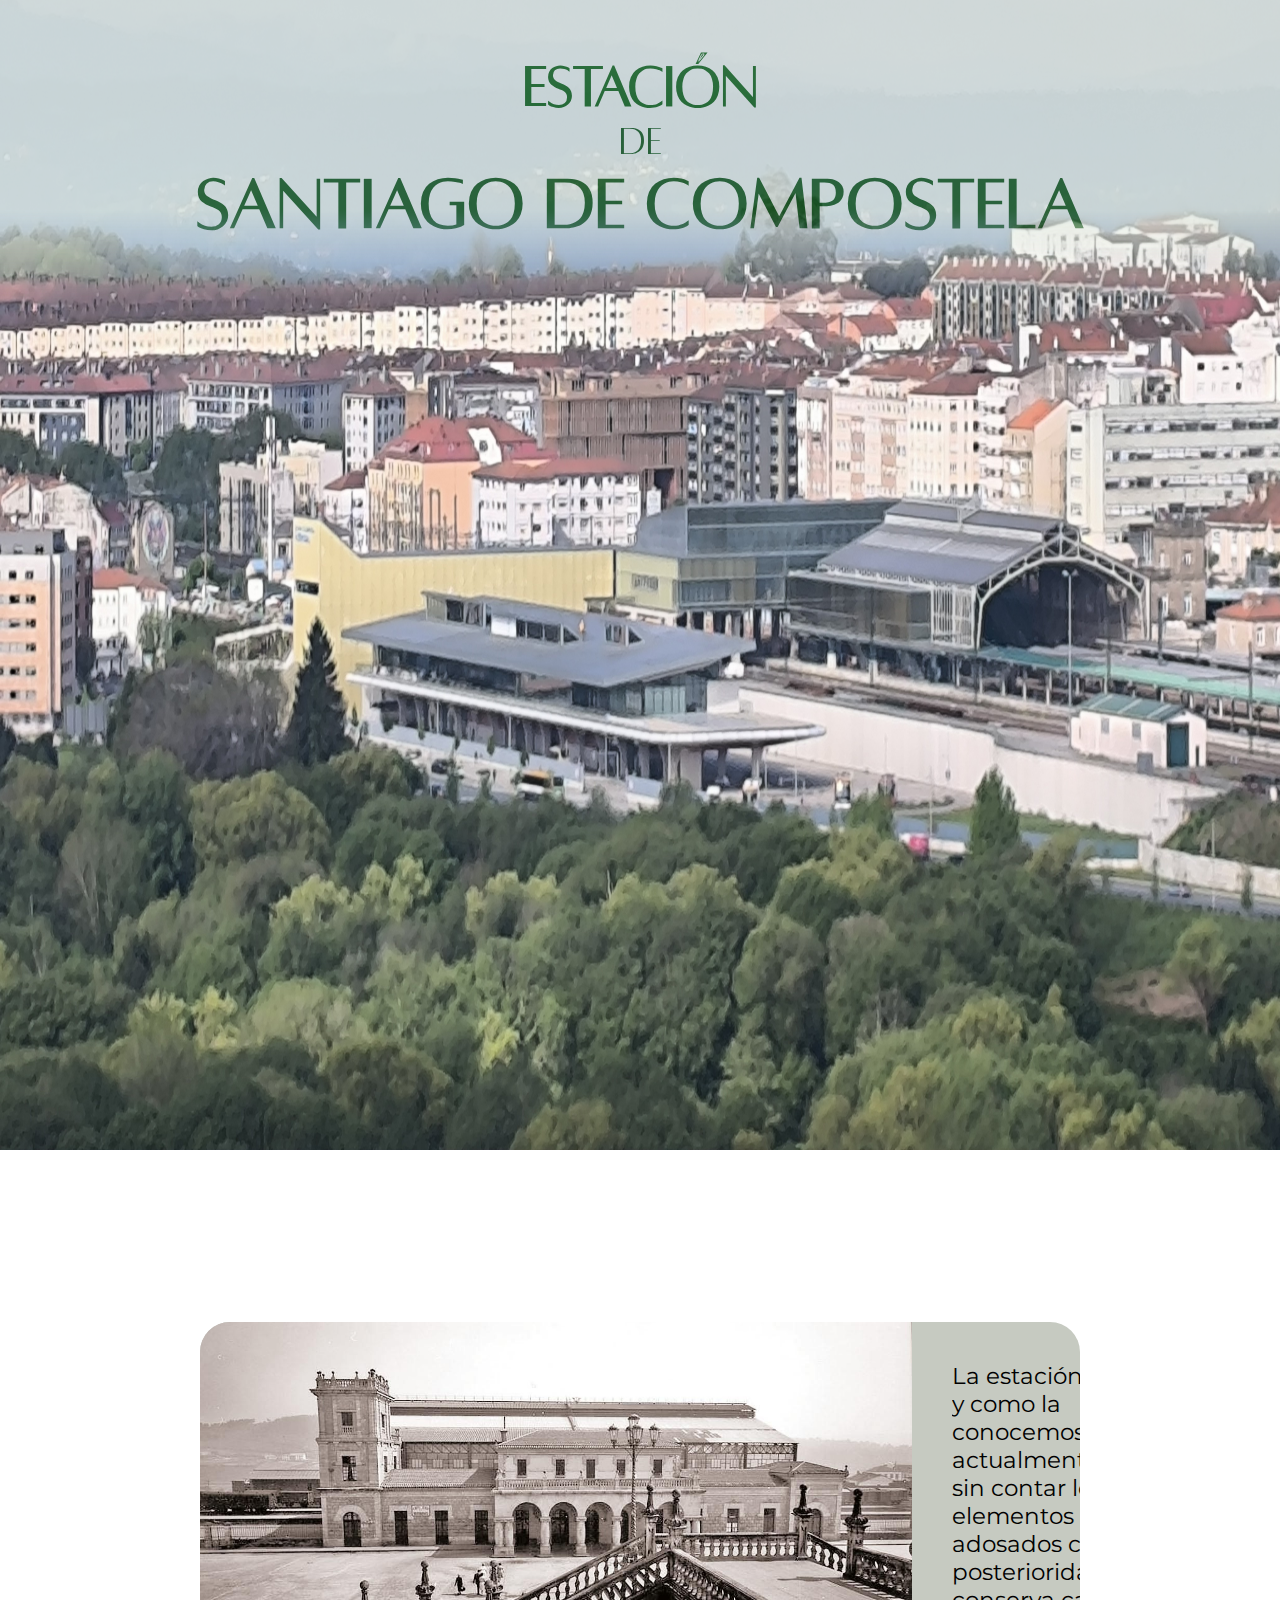
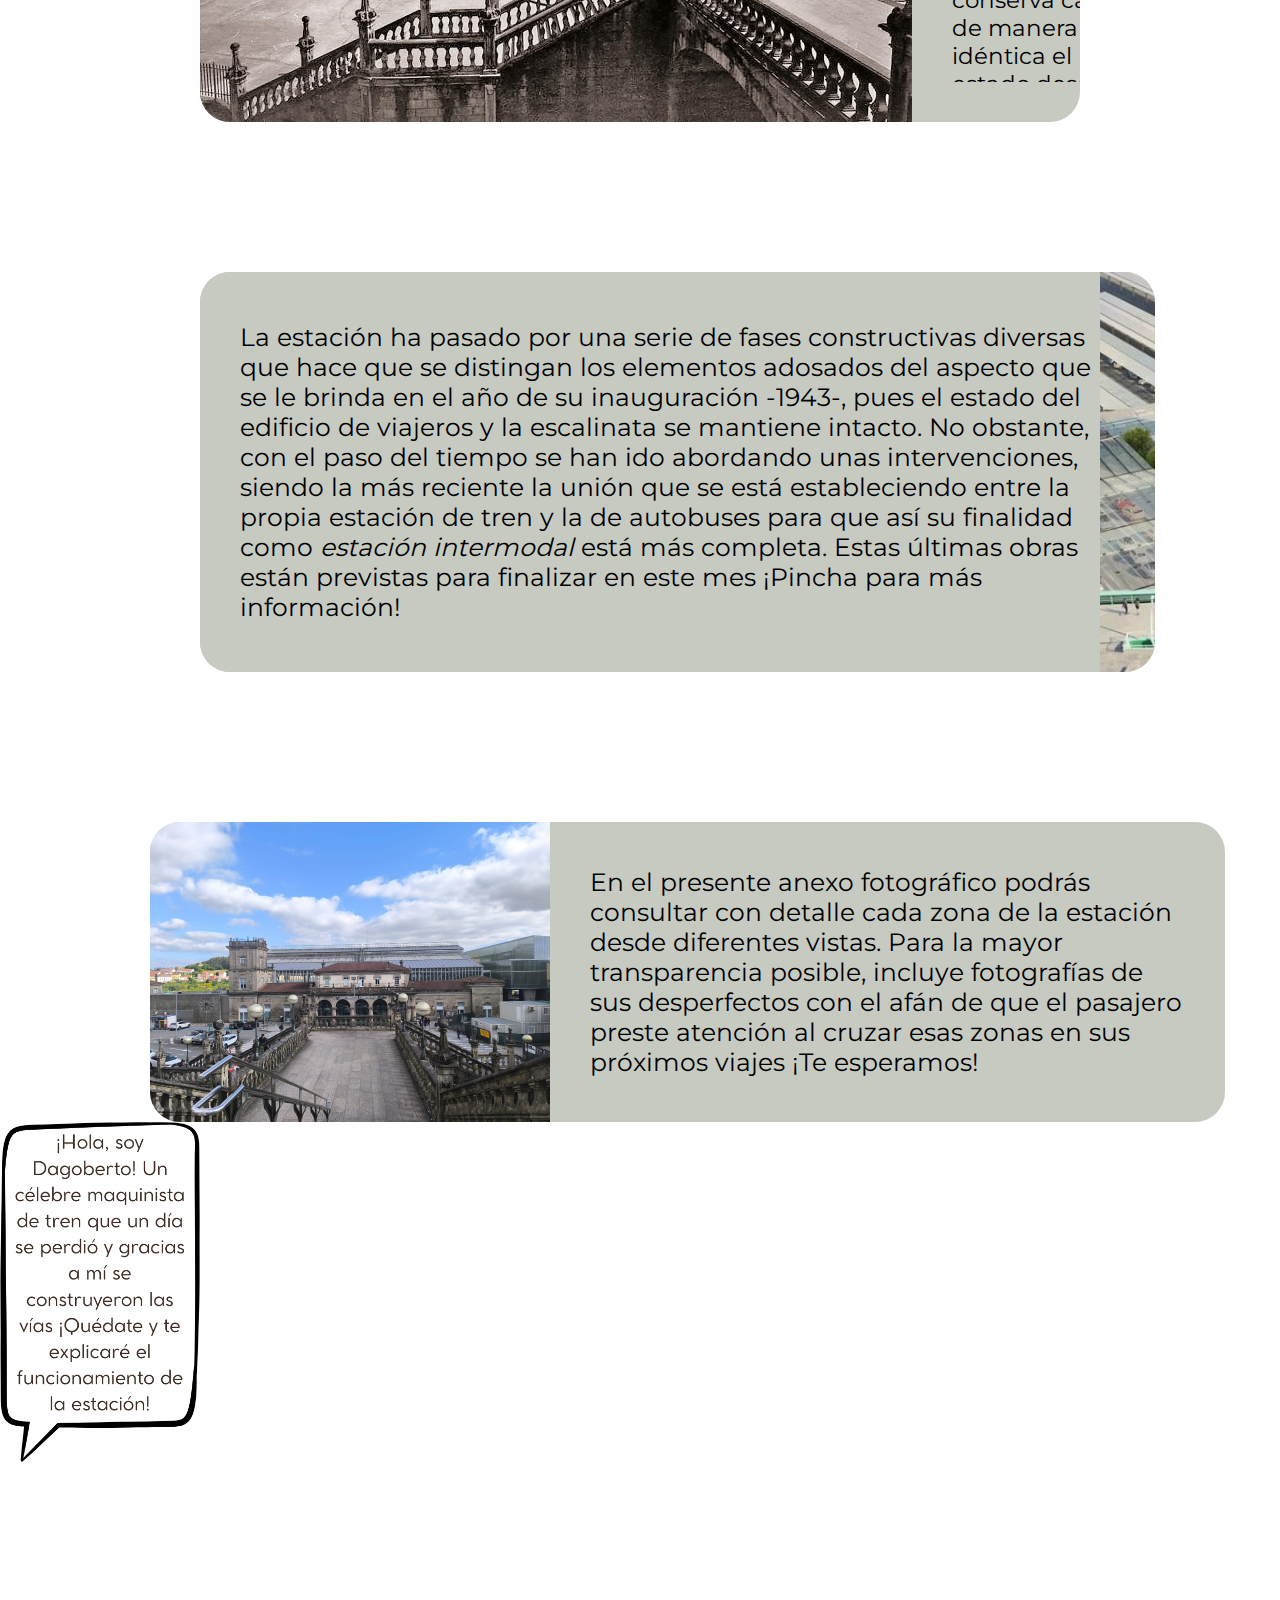
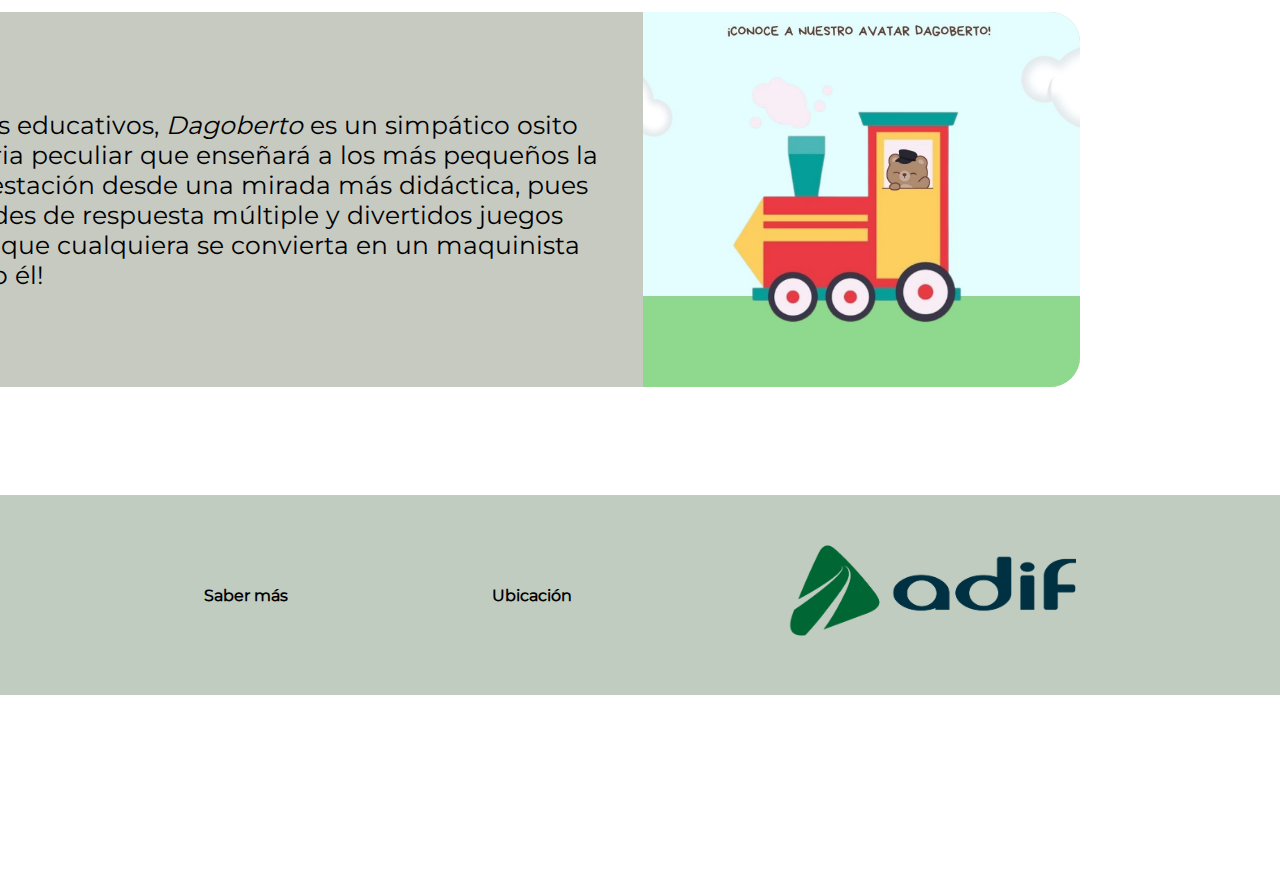
<file: index.html>
<!DOCTYPE html>
<html>
    <head>
        <title>Estación de Santiago de Compostela</title>
        <link rel="stylesheet" href="style.css">
        <meta name="viewport" content="width=device-width, initial-scale=1.0">
    </head>
       
    <body>
        <header>
            <a href="./">
            <div class="cabecera">
                <h1>ESTACIÓN</h1> <span>de</span> 
                <h1>santiago de Compostela</h1> 
            </div>
             </a>
        </header>
        
        <br>
        <br>
        <br>
        <br>
        <main>
            <section>
                <article class="apartados">   
                    <a href="./historia.html">
                        <figure>
                            <img src="./images/estacionantigua.jpeg" 
                                style="height: 400px"
                                alt="Una foto antigua de la estación"
                                title="Una foto antigua de la estación"
                            />
                            <figcaption> La estación tal y como la conocemos actualmente -sin contar los elementos adosados con posterioridad- conserva casi de manera idéntica el estado desde el año que se inauguró: 1943. 
                                Tras un largo proceso burocrático, se decide desplazar la estación de carácter provisional dispuesta en Cornes (parroquia de Conxo, municipio posteriormente anexionado a la ciudad de Santiago) a donde se encuentra actualmente por la distancia que existía entre esta y el tejido urbano. 
                                Es en esa primera estación donde se inaugura la primera línea ferroviaria: Cornes-Carril.
                            </figcaption>
                        </figure>
                    </a>
                </article>
                <article class="apartados">   
                    <a href="./intervenciones.html">
                        <figure>
                            <figcaption> <p>La estación ha pasado por una serie de fases constructivas diversas que hace que se distingan 
                                los elementos adosados del aspecto que se le brinda en el año de su inauguración -1943-, 
                                pues el estado del edificio de viajeros y la escalinata se mantiene intacto. 
                                No obstante, con el paso del tiempo se han ido abordando unas intervenciones, 
                                siendo la más reciente la unión que se está estableciendo entre la propia estación de tren y 
                                la de autobuses para que así su finalidad como <em>estación intermodal</em> está más completa. Estas últimas 
                                obras están previstas para finalizar en este mes ¡Pincha para más información!</p>
                            </figcaption>
                            <img src="./images/estacionnueva.jpg" 
                                style="height: 600px"
                                alt="Una foto del proyecto finalizado de la estación intermodal"
                                title="Estación intermodal finalizado"
                            />
                        </figure>
                    </a>
                </article>
                <article class="apartados">   
                    <a href="./historia.html">
                        <figure>
                            <img src="./images/WhatsApp Image 2025-05-26 at 10.58.53.jpeg" 
                                style="height: 300px"
                                alt="Una foto antigua de la estación"
                                title="Una foto antigua de la estación"
                            />
                            <figcaption> En el presente anexo fotográfico podrás consultar con detalle cada zona de la estación desde diferentes vistas. Para la mayor transparencia posible, incluye fotografías de sus desperfectos con el afán de que el pasajero preste atención al cruzar esas zonas en sus próximos viajes ¡Te esperamos!
                            </figcaption>
                        </figure>
                    </a>
                </article>
                <img id="bocadillo" src="./images/AVATAR CON BOCADILLO.png"/>
                <article class="apartados">   
                    <a href="./historia.html">
                        <figure>
                            <figcaption> Con propósitos educativos, <em>Dagoberto</em> es un simpático osito con una historia peculiar que enseñará a los más pequeños la historia de la estación desde una mirada más didáctica, pues junta actividades de respuesta múltiple y divertidos juegos que permiten que cualquiera se convierta en un maquinista experto, ¡como él!
                            </figcaption>
                             <img src="./images/mascotatren.jpeg" 
                                style="height: 375px"
                                alt="Una foto antigua de la estación"
                                title="Una foto antigua de la estación"
                            />
                        </figure>
                    </a>
                </article>               
            </section>  
            <br>
        <br>
        <br>
        <br>
        <br>
        <br>
        </main> 
        
        <div id="footerrange">
            <footer>
                <a href="https://es.wikipedia.org/wiki/Estación_de_Santiago_de_Compostela" target="_blank">
                    
                        Saber más
                    
                </a>
                <a href="https://www.google.es/maps/place/Santiago+de+Compostela/@42.8707911,-8.5472999,17z/data=!3m1!4b1!4m6!3m5!1s0xd2efe3ea5926267:0x746736be36a8643a!8m2!3d42.8707911!4d-8.5447196!16s%2Fg%2F121mkr43?hl=es&entry=ttu&g_ep=EgoyMDI1MDUyMS4wIKXMDSoASAFQAw%3D%3D" target="_blank">
                    
                        Ubicación
                    
                </a>
                <div>
                    <img src="./images/L_horiz_sin_des_CMYK.png" width="300"/>
                </div>
            </footer>
        </div>    
         
         
    </body>
    
</html>
</file>
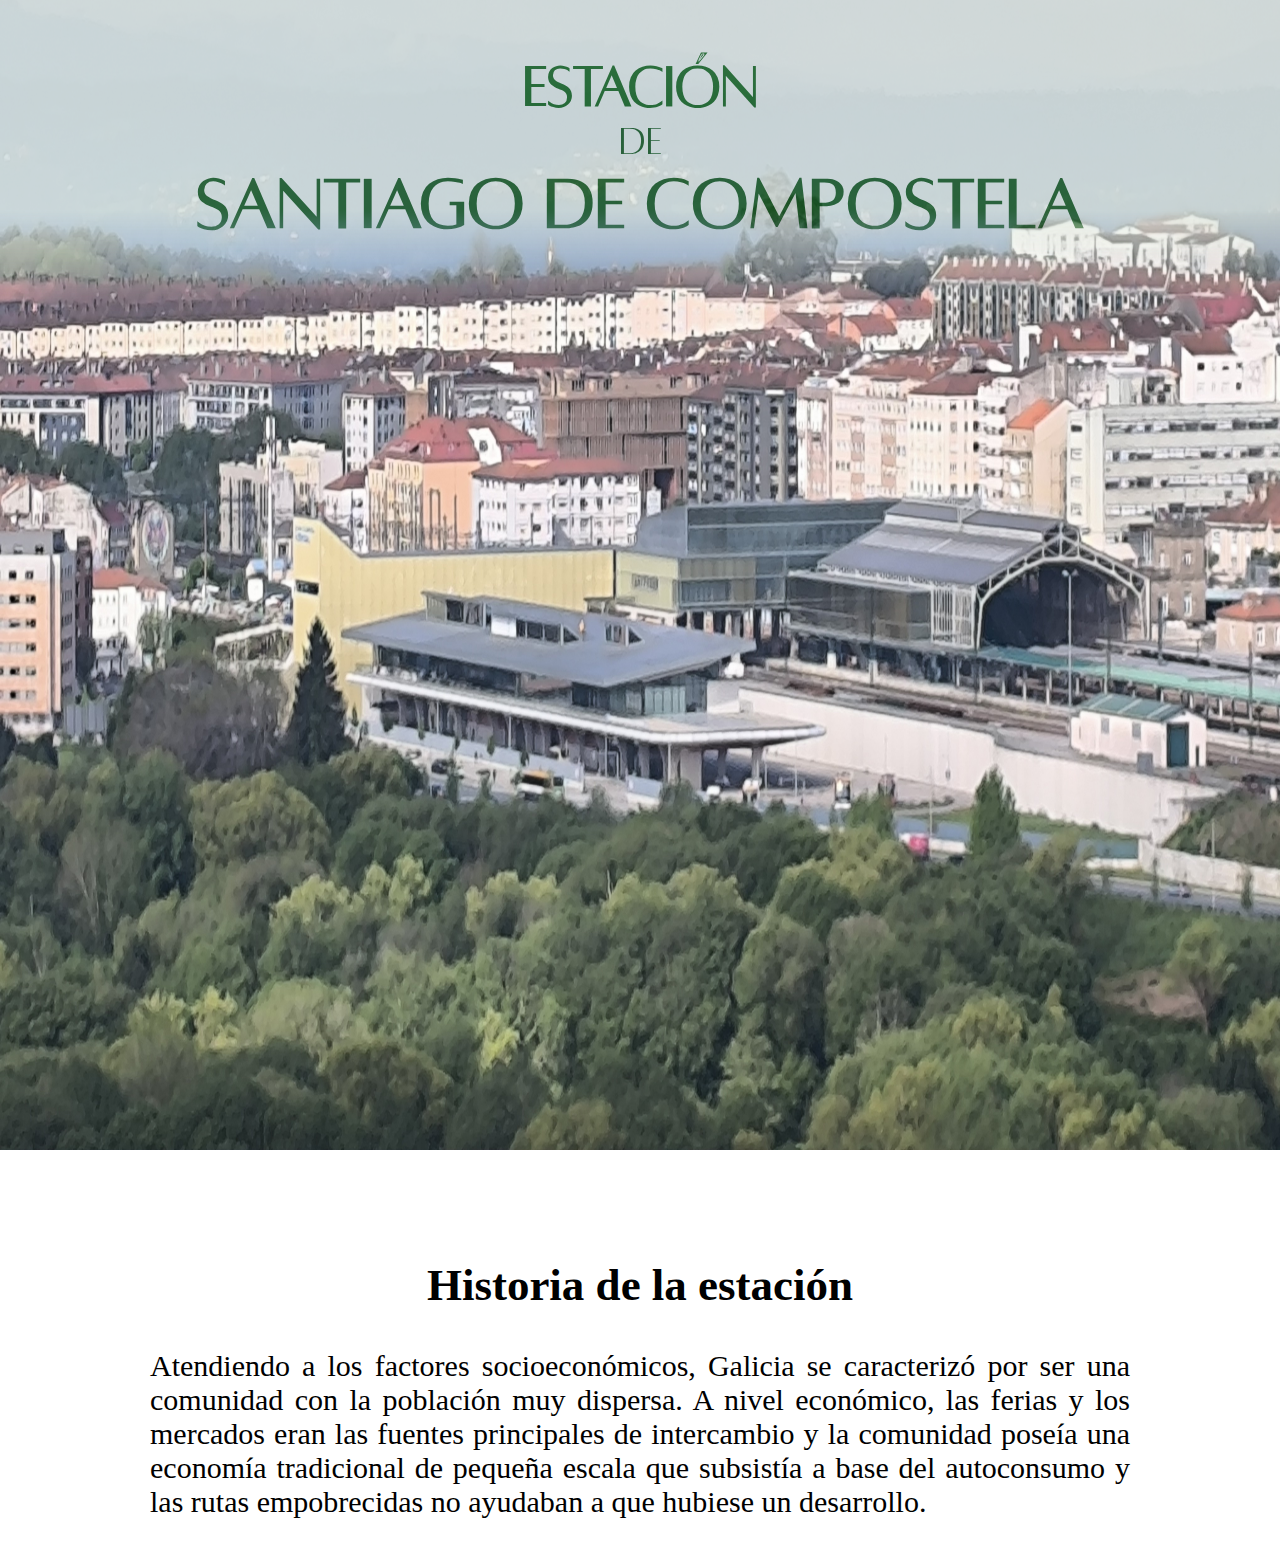
<file: historia.html>
<!DOCTYPE html>
<html>
    <head>
        <title>Estación de Santiago de Compostela</title>
        <link rel="stylesheet" href="style.css">
        <meta name="viewport" content="width=device-width, initial-scale=1.0">
    </head>
       
    <body>
        <header>
        <a href="/index.html">
        <div class="cabecera">
            <h1>ESTACIÓN</h1> <span>de</span> 
            <h1>santiago de Compostela</h1> 
        </div>
        </a>
        </header>
        <br>
        <br>
        <br>
        <br>
        <article id="sectiontitle">
            <h2>Historia de la estación</h2>
            <p>Atendiendo a los factores socioeconómicos, Galicia se caracterizó por ser
            una comunidad con la población muy dispersa. A nivel económico, las ferias y los
            mercados eran las fuentes principales de intercambio y la comunidad poseía una
            economía tradicional de pequeña escala que subsistía a base del autoconsumo y
            las rutas empobrecidas no ayudaban a que hubiese un desarrollo.</p>
        </article>
     
    </body>
</html>
</file>
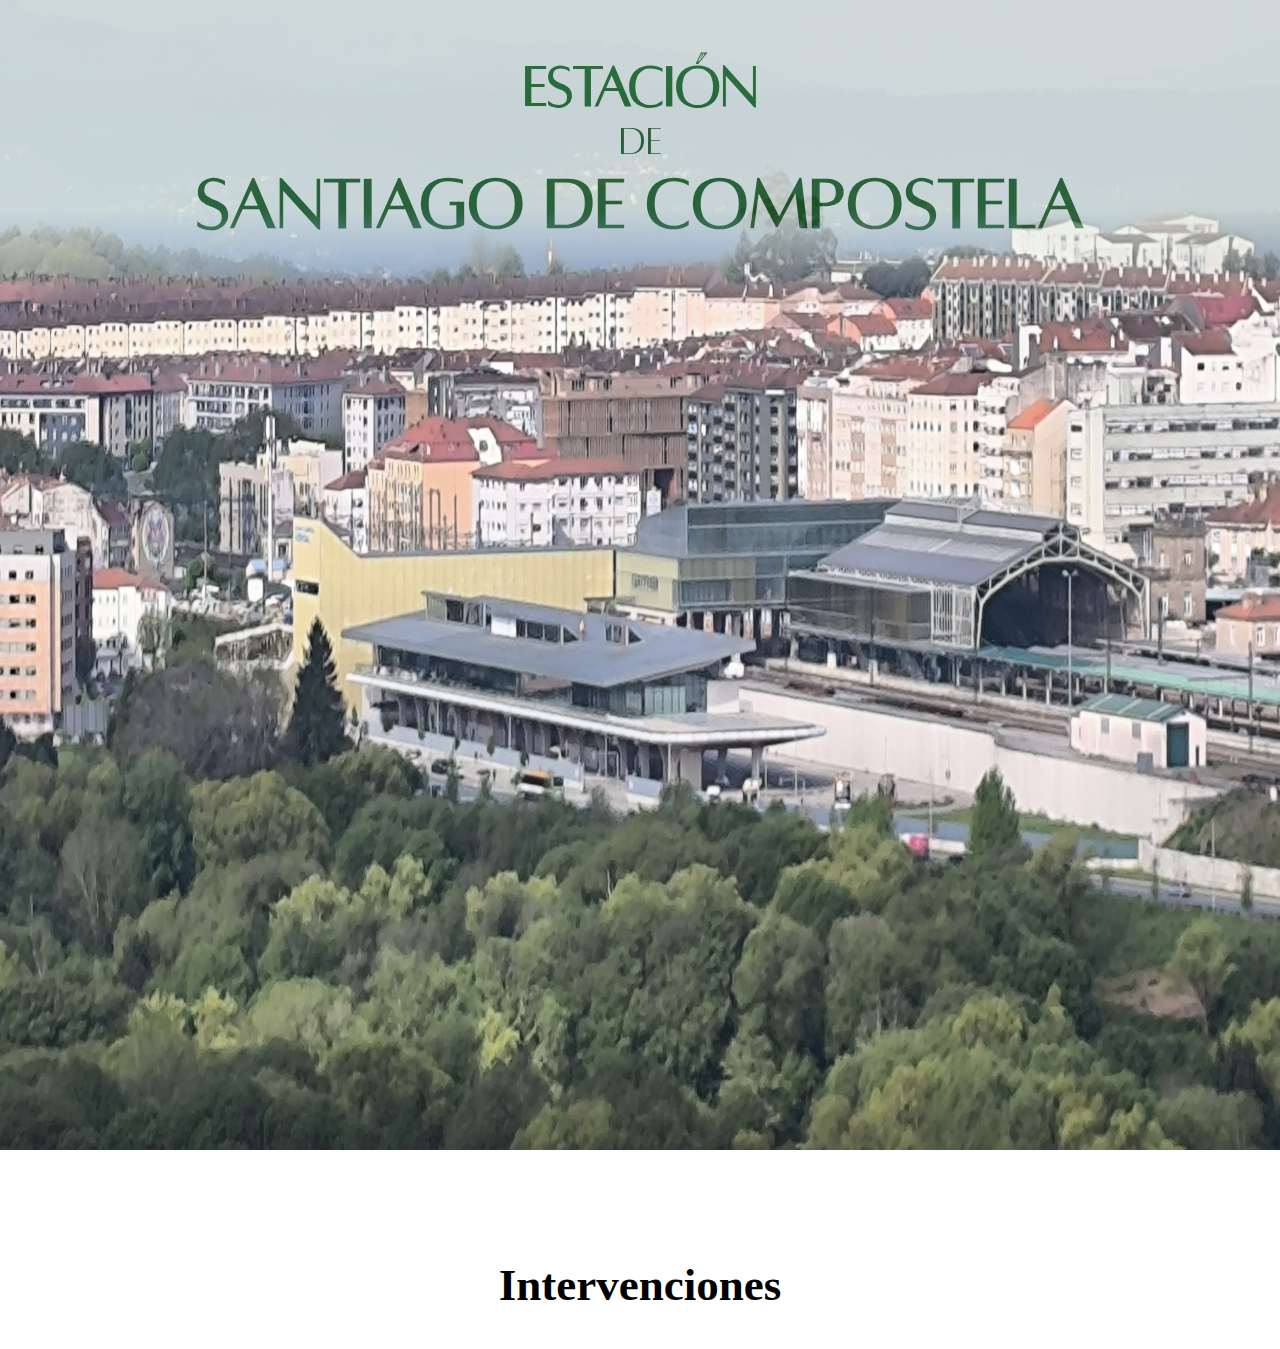
<file: intervenciones.html>
<!DOCTYPE html>
<html>
    <head>
        <title>Estación de Santiago de Compostela</title>
        <link rel="stylesheet" href="style.css">
        <meta name="viewport" content="width=device-width, initial-scale=1.0">
    </head>
       
    <body>
        <header>
        <a href="/index.html">
        <div class="cabecera">
            <h1>ESTACIÓN</h1> <span>de</span> 
            <h1>santiago de Compostela</h1> 
        </div>
        </a>
        </header>
        <br>
        <br>
        <br>
        <br>
        <article id="sectiontitle">
            <h2>Intervenciones</h2>
            <p>
            </p>
        </article>
     
    </body>
</html>
</file>
<file: style.css>
@font-face {
    font-family: "alta";
    src: url("fonts/alta-regular.woff2") format("woff2");
    font-weight: normal;
    font-style: normal;
}

@font-face{
    font-family: "montserrat";
    src: url("fonts/Montserrat-VariableFont_wght.woff2") format("woff2");
    font-weight: normal;
    font-style: normal;
}

body {
    margin: 0;
    background-image: url("./images/fondoinicio2.jpg");
    background-size: 100% 1150px;
    background-repeat: no-repeat;
    background-position-x: center;
    position: relative;
    display: flex;
    flex-direction: column;
}

.cabecera h1 {
    font-size: 75px;
    margin: 0;
}

.cabecera {
    height: 300px;
    width: 100%;
    box-sizing: border-box;
    background-color: rgb(228, 236, 223);
    padding: 0;
    margin: 0;
    text-align: center;
    font-family: "alta", sans-serif;
    display: flex;
    flex-direction: column;
    justify-content: center;
    opacity: 70%;
    position: sticky;
    top: 0;
    mask-image: linear-gradient(to bottom, black 70%, transparent 100%);
  
}

.cabecera span {
    font-size: 40px;
     color:rgb(2, 73, 2) ;
}

.cabecera :first-child {
    font-size: 60px;
    color: rgb(1, 87, 1);
}

.cabecera :last-child {
    color: rgb(2, 73, 2);
}


#fondo {
    width: 100%;
}

header {
    height: 1150px;
}

#sectiontitle {
    font-size: 30px;
    width: vh;
    margin-left: 150px;
    margin-right: 150px;
}

#sectiontitle h2 {
    text-align: center;
}

#sectiontitle p {
    text-align: justify;
    margin-left: 10;
}
a {
    text-decoration: none;
}

a:visited{
    color: initial;
}

section {
    display: flex;
    flex-direction: column;
}

.apartados {
    margin-right: 200px;
    margin-left: 200px;
    margin-top: 150px;
    height: 300px;
    overflow: hidden;
    font-family:"montserrat";
    background-color: rgb(198, 202, 193);
    transition-duration: 200ms;
    border-radius: 30px;
}

.apartados:first-child {
    margin-top: 100px;
    height: 400px;
}

.apartados:nth-child(2){
    margin-right: 125px;
    height: 400px;
    position: relative;
    display: flex;
}

.apartados:nth-child(3){
    width: 1075px;
    margin-left : 150px;
    display: flex;
}

.apartados:last-child{
    height: 375px;
    width: 1300px;
    align-self: flex-end;
}

.apartados:hover{
    background-color: rgb(158, 167, 151);
}

.apartados a {
    display: flex;
    color: black;
}

.apartados figure {
    margin: 0;
    display: flex;
    flex-direction: row;
    height: 300px;
}

.apartados:first-of-type figure {
    height: 400px;
}

.apartados:first-of-type figcaption {
    font-size: 23px;
}

.apartados:nth-of-type(2) figcaption {
    height: 400px;
    width: 900px;
    position: absolute;
    z-index: 2;
    background-color: rgb(198, 202, 193);
    margin-top:0;
    margin-bottom: 0;
    transition: color 200ms;
    margin-left: 0;
    transition-duration: 200ms;
}

.apartados:nth-of-type(2) img:hover {
    transform: scale(0.9);
}

.apartados:nth-of-type(2) figcaption p {
    margin-left: 40px;
}

.apartados:nth-of-type(2) figcaption:hover{
    background-color: rgb(158, 167, 151);
} 


.apartados:nth-of-type(2) img {
   right: 0;
   position: absolute;
   z-index: 1;
   transition-duration: 400ms;
   transition-delay: 80ms;
   left: 600px;
   width: auto;
   align-self: center;
}

.apartados:last-of-type figure {
    height: 375px;
}

.apartados figcaption {
    margin: 40px;
    font-size: 25px;
    overflow: hidden;
    align-content: center;
}

footer {
    display: flex;
    justify-content: space-evenly;
    align-items: center;
    height: 200px;
    background-color: rgb(192, 204, 192);
    font-family: "montserrat";
    font-weight: bold;
    width: 100%;
    position: sticky;
    bottom: 0;
}

footer a {
    color: black;
}

#footerrange {
    height: 400px;
    width: 100%;
    position: relative;
    display: flex;
    justify-content: flex-end;
    flex-direction: column;
}

#bocadillo {
    height: auto;
    width: 200px;
}
</file>
